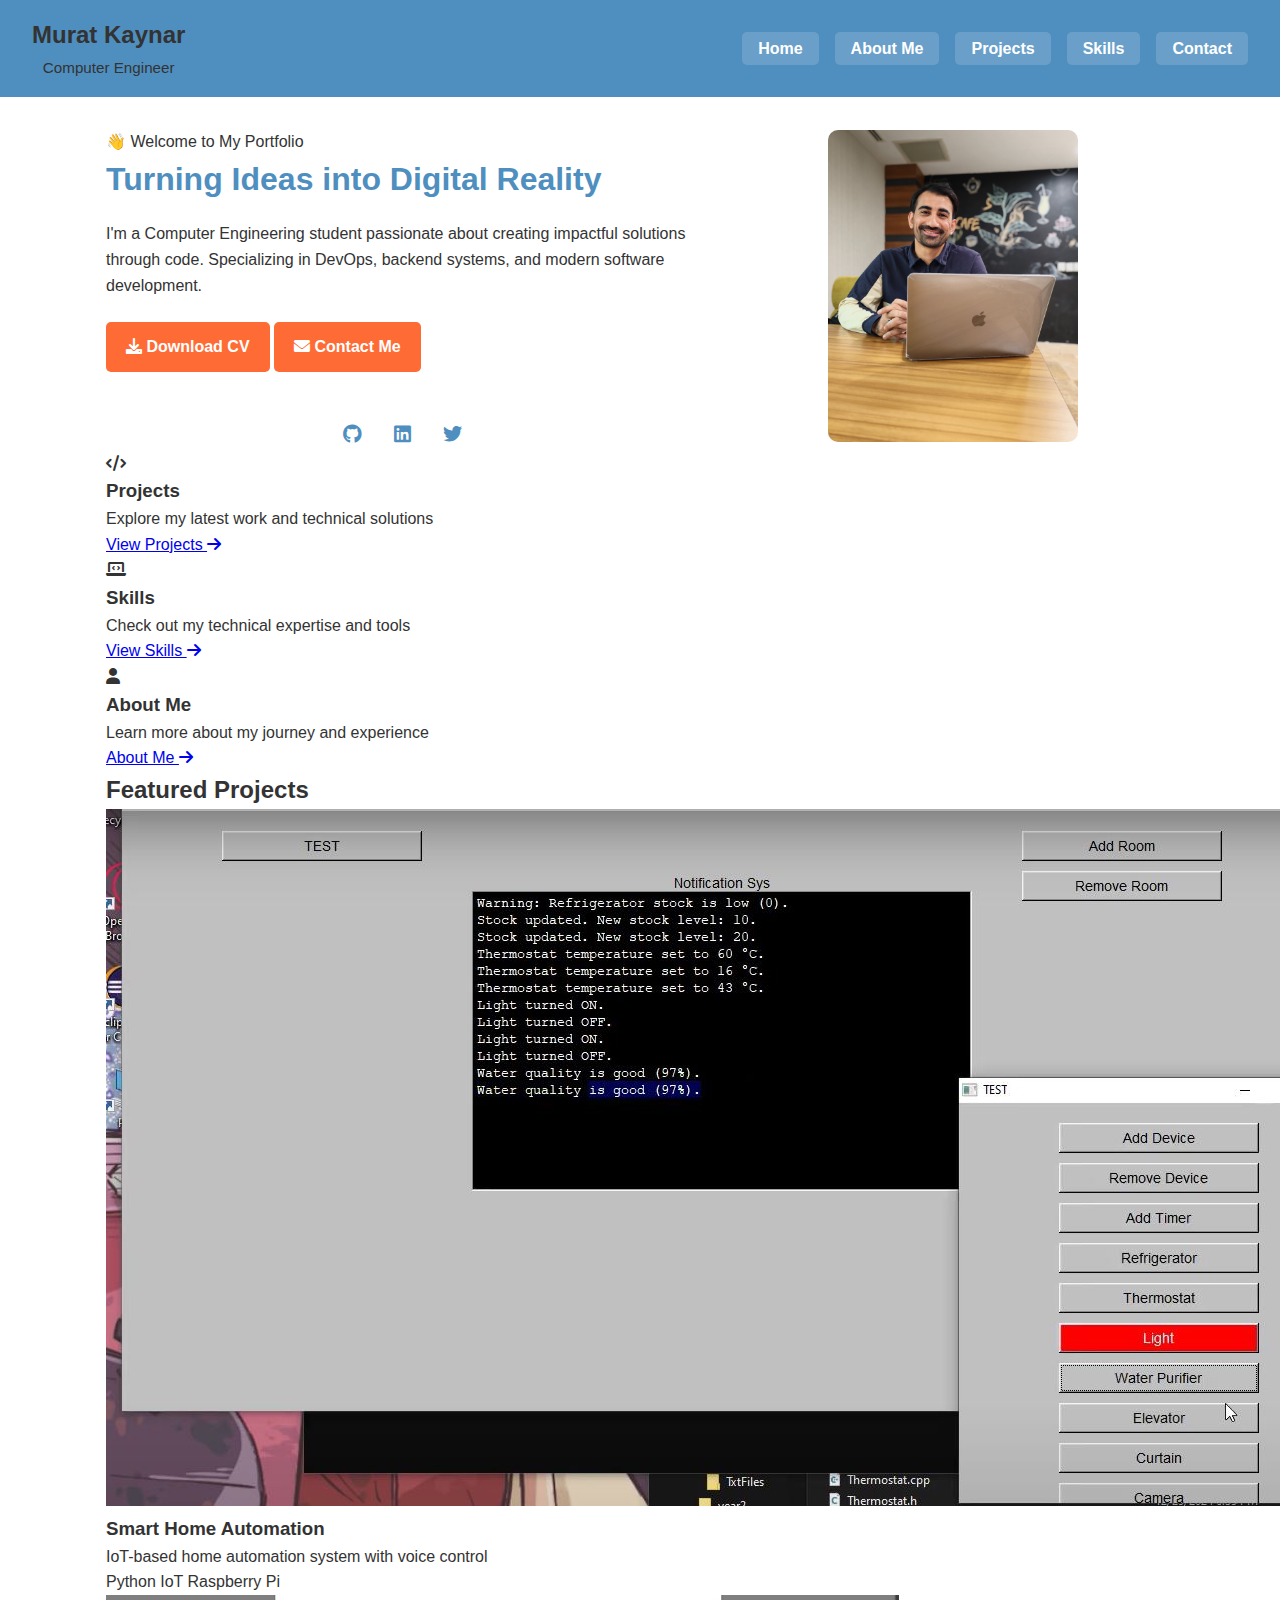
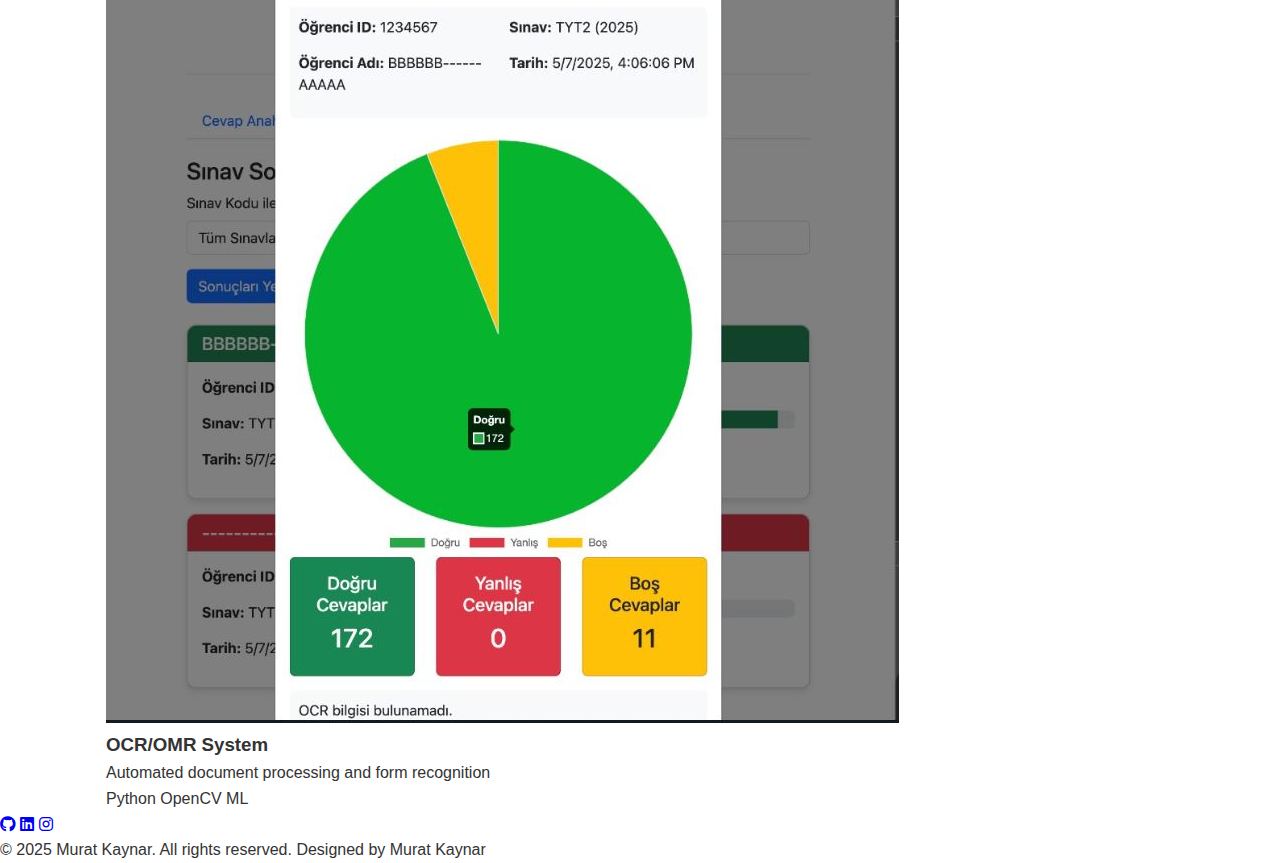
<file: index.html>
<!DOCTYPE html>
<html lang="en">
<head>
  <meta charset="UTF-8" />
  <meta name="viewport" content="width=device-width, initial-scale=1.0"/>
  <title>Murat | Portfolio</title>
  <link rel="stylesheet" href="style.css" />
  <link rel="stylesheet" href="https://cdnjs.cloudflare.com/ajax/libs/font-awesome/6.0.0/css/all.min.css">
</head>
<body class="dark-theme">
  <header>
    <nav class="nav-highlight">
      <div style="display: flex; flex-direction: column; align-items: center; text-align: center;">
        <h1 style="color: var(--text-primary); margin-bottom: 0;">Murat Kaynar</h1>
        <p class="subtitle" style="color: var(--text-secondary); font-size: 0.95rem; margin-top: 2px;">Computer Engineer</p>
      </div>
      <div class="hamburger" id="hamburger-menu">
        <span></span>
        <span></span>
        <span></span>
      </div>
      <ul id="nav-list">
        <li><a href="index.html">Home</a></li>
        <li><a href="about.html">About Me</a></li>
        <li><a href="projects.html">Projects</a></li>
        <li><a href="skills.html">Skills</a></li>
        <li><a href="contact.html">Contact</a></li>
      </ul>
    </nav>
  </header>

  <main class="container">
    <section class="hero">
      <div class="hero-text">
        <div class="hero-badge">👋 Welcome to My Portfolio</div>
        <h2>Turning Ideas into <span class="highlight">Digital Reality</span></h2>
        <p class="hero-description">
          I'm a Computer Engineering student passionate about creating impactful solutions through code.
          Specializing in DevOps, backend systems, and modern software development.
        </p>
        <div class="hero-cta">
          <a href="assets/MuratKaynar-CV-V1.pdf" download class="btn primary">
            <i class="fas fa-download"></i> Download CV
          </a>
          <a href="contact.html" class="btn secondary">
            <i class="fas fa-envelope"></i> Contact Me
          </a>
        </div>
        <div class="social-links">
          <a href="https://github.com/yourusername" target="_blank" class="social-link">
            <i class="fab fa-github"></i>
          </a>
          <a href="https://linkedin.com/in/yourusername" target="_blank" class="social-link">
            <i class="fab fa-linkedin"></i>
          </a>
          <a href="https://twitter.com/yourusername" target="_blank" class="social-link">
            <i class="fab fa-twitter"></i>
          </a>
        </div>
      </div>
      <div class="hero-image">
        <div class="image-container">
          <img src="images/your-photo.jpg" alt="Murat's Photo">
          <div class="image-decoration"></div>
        </div>
      </div>
    </section>

    <section class="quick-links">
      <div class="quick-link-card">
        <div class="card-icon">
          <i class="fas fa-code"></i>
        </div>
        <h3>Projects</h3>
        <p>Explore my latest work and technical solutions</p>
        <a href="projects.html" class="card-link">View Projects <i class="fas fa-arrow-right"></i></a>
      </div>

      <div class="quick-link-card">
        <div class="card-icon">
          <i class="fas fa-laptop-code"></i>
        </div>
        <h3>Skills</h3>
        <p>Check out my technical expertise and tools</p>
        <a href="skills.html" class="card-link">View Skills <i class="fas fa-arrow-right"></i></a>
      </div>

      <div class="quick-link-card">
        <div class="card-icon">
          <i class="fas fa-user"></i>
        </div>
        <h3>About Me</h3>
        <p>Learn more about my journey and experience</p>
        <a href="about.html" class="card-link">About Me <i class="fas fa-arrow-right"></i></a>
      </div>
    </section>

    <section class="featured-projects">
      <h2>Featured Projects</h2>
      <div class="featured-grid">
        <div class="featured-card">
          <div class="featured-image">
            <img src="images/s4.JPG" alt="Project 1">
          </div>
          <div class="featured-content">
            <h3>Smart Home Automation</h3>
            <p>IoT-based home automation system with voice control</p>
            <div class="tech-tags">
              <span>Python</span>
              <span>IoT</span>
              <span>Raspberry Pi</span>
            </div>
          </div>
        </div>

        <div class="featured-card">
          <div class="featured-image">
            <img src="images/omr-ocr.JPG" alt="Project 2">
          </div>
          <div class="featured-content">
            <h3>OCR/OMR System</h3>
            <p>Automated document processing and form recognition</p>
            <div class="tech-tags">
              <span>Python</span>
              <span>OpenCV</span>
              <span>ML</span>
            </div>
          </div>
        </div>
      </div>
    </section>
  </main>
  <footer class="site-footer">
    <div class="footer-content">
      <div class="footer-social">
        <a href="https://github.com/Cezeri73" target="_blank" aria-label="GitHub"><i class="fab fa-github"></i></a>
        <a href="https://www.linkedin.com/in/murat-kaynar-589b1422b/" target="_blank" aria-label="LinkedIn"><i class="fab fa-linkedin"></i></a>
        <a href="https://www.instagram.com/elcezeri/" target="_blank" aria-label="Instagram"><i class="fab fa-instagram"></i></a>
      </div>
      <div class="footer-text">
        <span>&copy; 2025 Murat Kaynar. All rights reserved.</span>
        <span class="footer-designer">Designed by Murat Kaynar</span>
      </div>
    </div>
  </footer>
  <script>
    // Hamburger menu toggle
    const hamburger = document.getElementById('hamburger-menu');
    const navList = document.getElementById('nav-list');
    hamburger.addEventListener('click', () => {
      navList.classList.toggle('open');
    });
  </script>
</body>
</html>
</file>
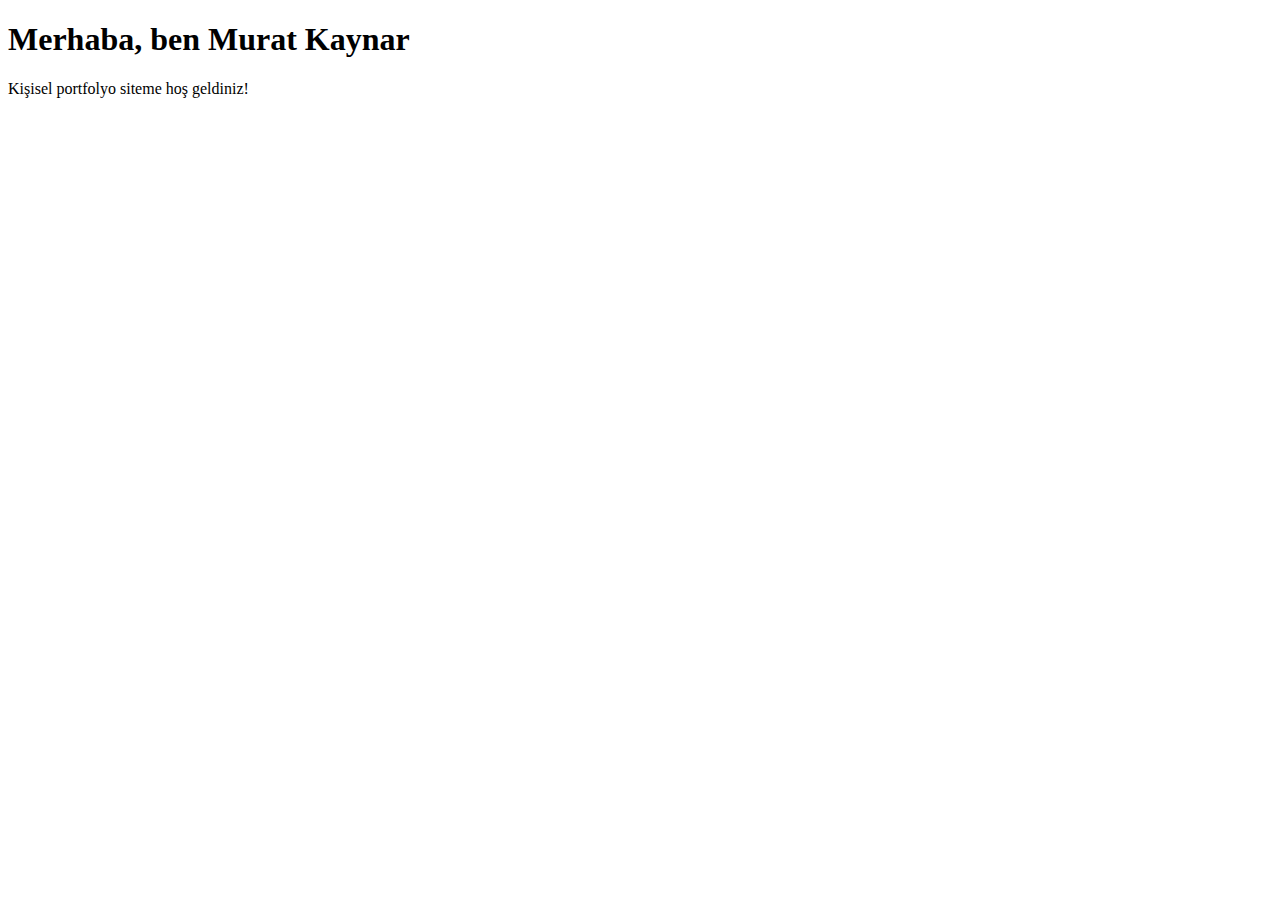
<file: murat-e-portfolio/index.html>
<!DOCTYPE html>
<html lang="en">
<head>
  <meta charset="UTF-8">
  <title>Murat Kaynar</title>
</head>
<body>
  <h1>Merhaba, ben Murat Kaynar</h1>
  <p>Kişisel portfolyo siteme hoş geldiniz!</p>
</body>
</html>
</file>
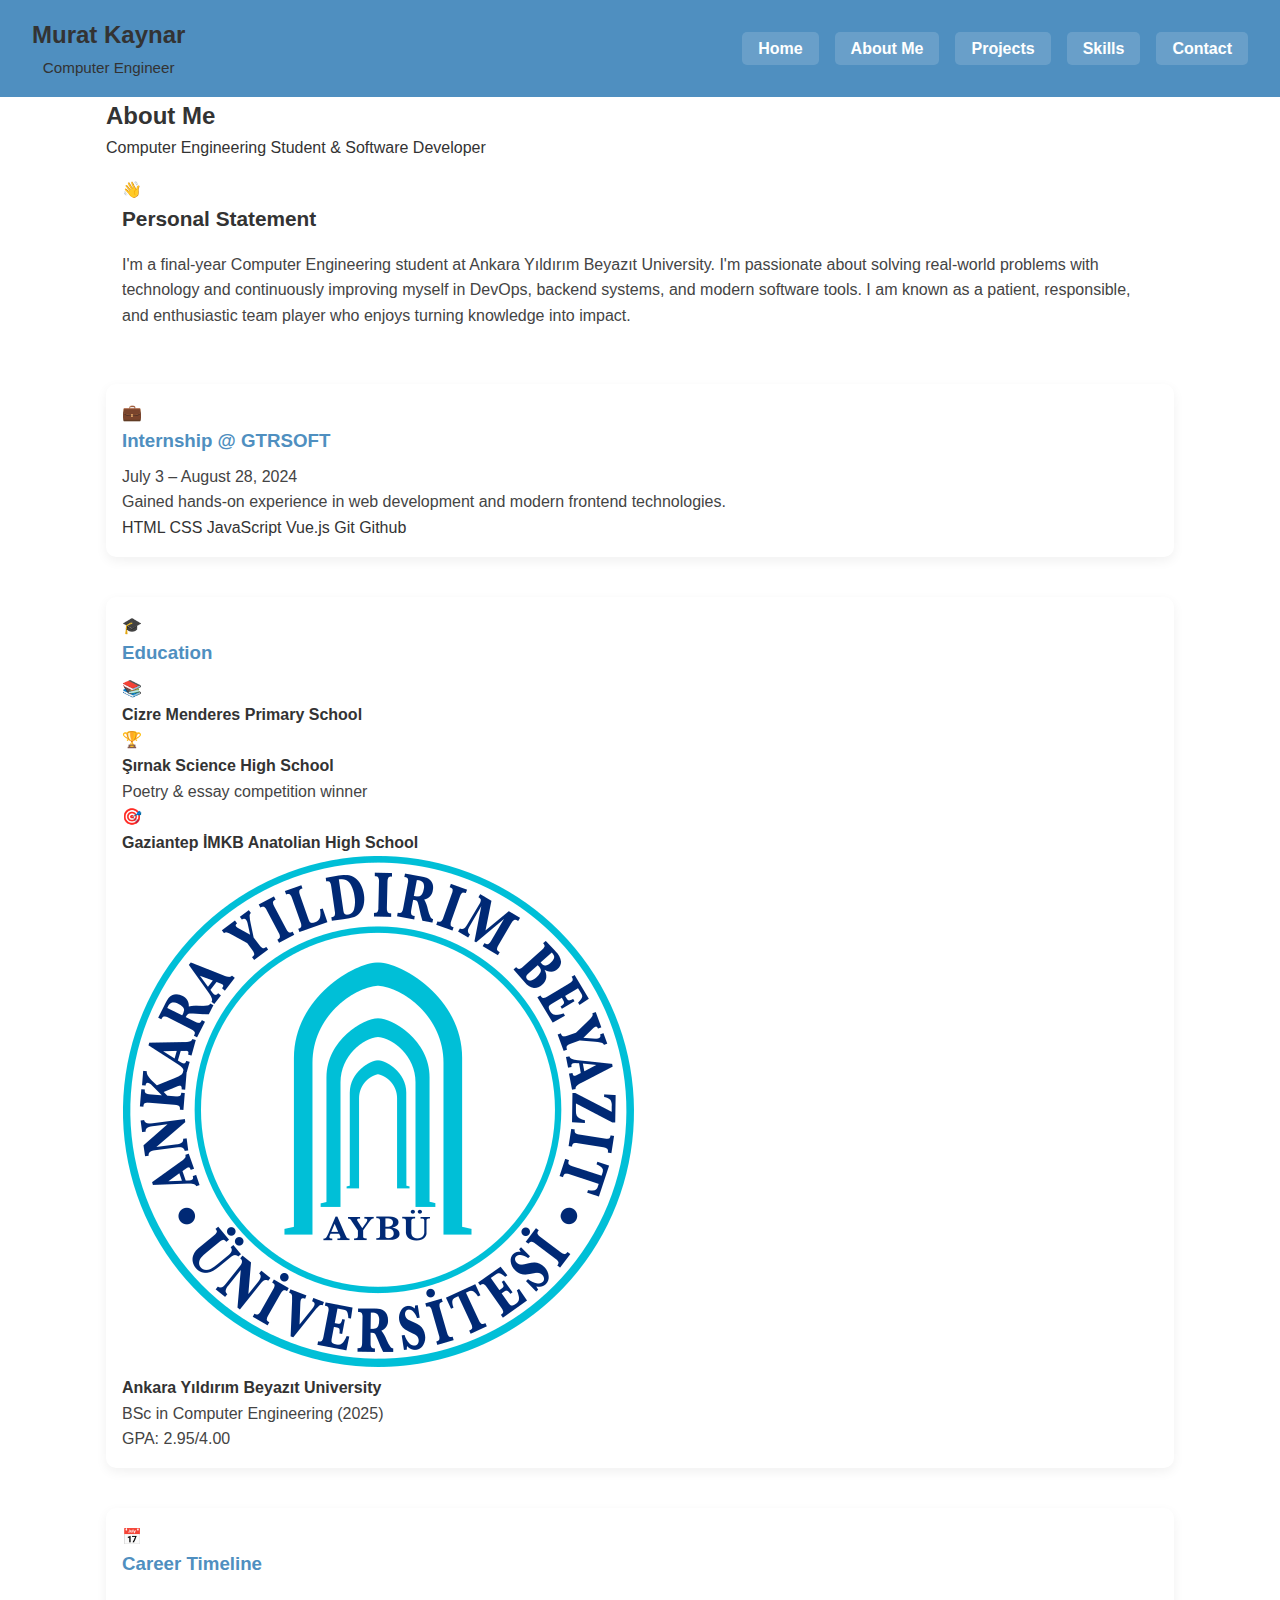
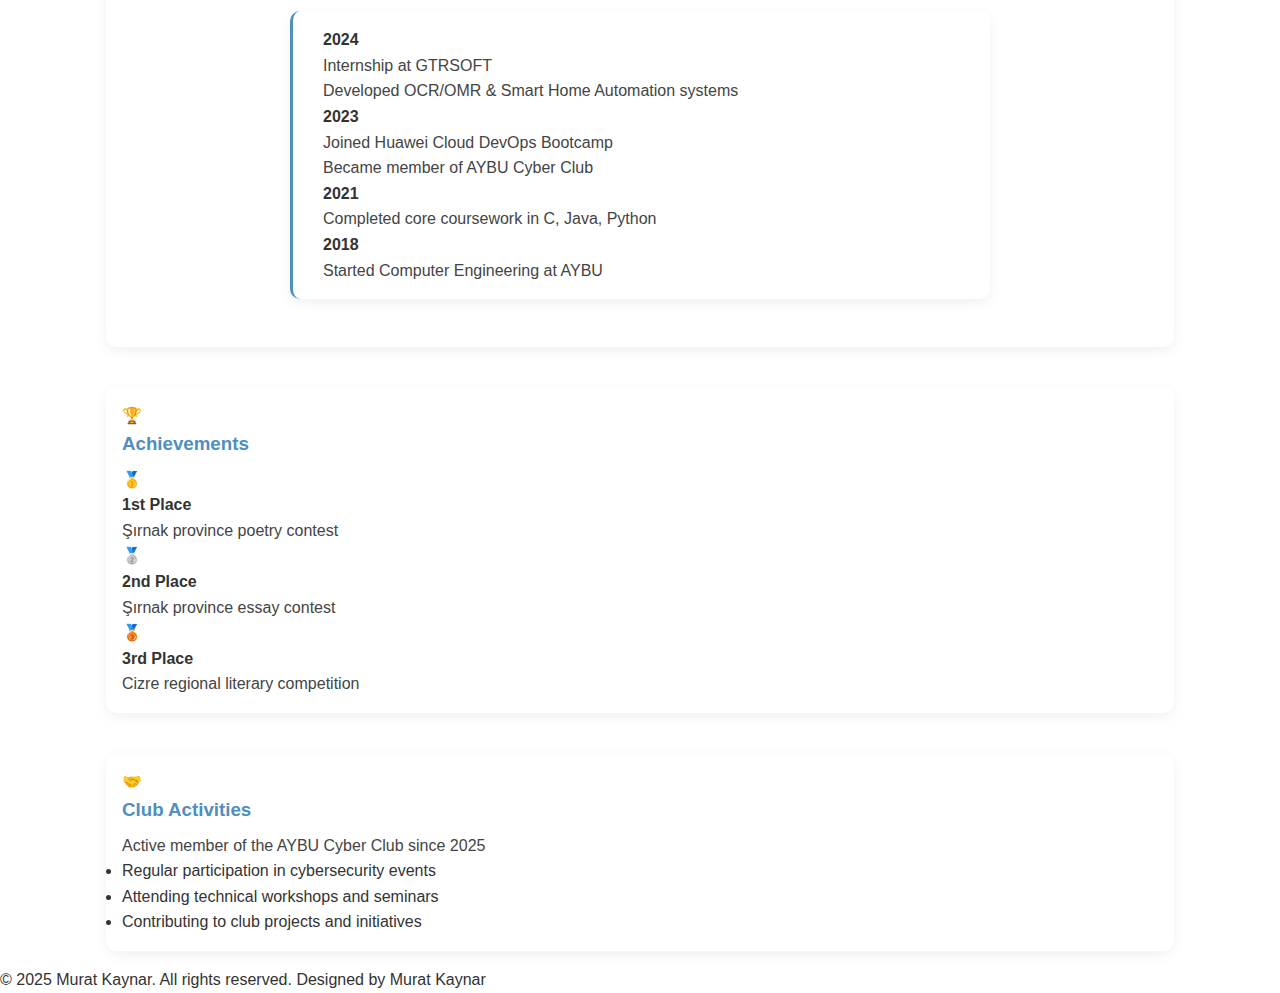
<file: about.html>
<!DOCTYPE html>
<html lang="en">
<head>
  <!-- Google tag (gtag.js) -->
<script async src="https://www.googletagmanager.com/gtag/js?id=G-5WPE4N7DVJ"></script>
<script>
  window.dataLayer = window.dataLayer || [];
  function gtag(){dataLayer.push(arguments);}
  gtag('js', new Date());

  gtag('config', 'G-5WPE4N7DVJ');
</script>
  <link rel="icon" type="image/svg+xml" href="https://upload.wikimedia.org/wikipedia/commons/1/10/Ankara_Y%C4%B1ld%C4%B1r%C4%B1m_Beyaz%C4%B1t_University_logo.svg">
  <meta charset="UTF-8" />
  <meta name="viewport" content="width=device-width, initial-scale=1.0"/>
  <meta name="description" content="Learn more about Murat Kaynar - Computer Engineering student at Ankara Yıldırım Beyazıt University, specializing in DevOps and software development." />
  <meta name="keywords" content="Murat Kaynar, About, Computer Engineering, AYBU, Education, Experience, Skills" />
  <meta name="author" content="Murat Kaynar" />
  <meta name="robots" content="index, follow" />
  
  <!-- Open Graph / Facebook -->
  <meta property="og:type" content="website" />
  <meta property="og:url" content="https://cezeri73.github.io/murat.github.io/about.html" />
  <meta property="og:title" content="About Murat Kaynar | Computer Engineer" />
  <meta property="og:description" content="Computer Engineering student at AYBU, passionate about DevOps and software development." />
  <meta property="og:image" content="https://cezeri73.github.io/murat.github.io/images/your-photo.jpg" />

  <!-- Twitter -->
  <meta property="twitter:card" content="summary_large_image" />
  <meta property="twitter:url" content="https://cezeri73.github.io/murat.github.io/about.html" />
  <meta property="twitter:title" content="About Murat Kaynar | Computer Engineer" />
  <meta property="twitter:description" content="Computer Engineering student at AYBU, passionate about DevOps and software development." />
  <meta property="twitter:image" content="https://cezeri73.github.io/murat.github.io/images/your-photo.jpg" />

  <title>About Murat Kaynar | Computer Engineer & Software Developer</title>
  <link rel="canonical" href="https://cezeri73.github.io/murat.github.io/about.html" />
  <link rel="stylesheet" href="style.css" />
</head>
<body>
  <header>
    <nav>
      <div style="display: flex; flex-direction: column; align-items: center; text-align: center;">
        <h1 style="color: var(--text-primary); margin-bottom: 0;">Murat Kaynar</h1>
        <p class="subtitle" style="color: var(--text-secondary); font-size: 0.95rem; margin-top: 2px;">Computer Engineer</p>
      </div>
      <div class="hamburger" id="hamburger-menu">
        <span></span>
        <span></span>
        <span></span>
      </div>
      <ul id="nav-list">
        <li><a href="index.html">Home</a></li>
        <li><a href="about.html">About Me</a></li>
        <li><a href="projects.html">Projects</a></li>
        <li><a href="skills.html">Skills</a></li>
        <li><a href="contact.html">Contact</a></li>
      </ul>
    </nav>
  </header>

  <main class="container">
    <div class="about-header">
      <h2>About Me</h2>
      <p class="subtitle">Computer Engineering Student & Software Developer</p>
    </div>

    <div class="about-grid">
      <div class="about-card main-card" style="background: linear-gradient(135deg, var(--bg-card) 80%, var(--accent) 100%); color: var(--text-primary); box-shadow: var(--shadow-lg);">
        <div class="card-icon">👋</div>
        <h3 style="color: var(--primary); font-size: 1.3rem; font-weight: 600; margin-bottom: 1rem;">Personal Statement</h3>
        <p>
          I'm a final-year Computer Engineering student at Ankara Yıldırım Beyazıt University.
          I'm passionate about solving real-world problems with technology and continuously improving myself in DevOps, backend systems, and modern software tools.
          I am known as a patient, responsible, and enthusiastic team player who enjoys turning knowledge into impact.
        </p>
      </div>

      <div class="about-card experience-card">
        <div class="card-icon">💼</div>
        <h3>Internship @ GTRSOFT</h3>
        <p class="date">July 3 – August 28, 2024</p>
        <p>Gained hands-on experience in web development and modern frontend technologies.</p>
        <div class="tech-stack">
          <span>HTML</span>
          <span>CSS</span>
          <span>JavaScript</span>
          <span>Vue.js</span>
          <span>Git</span>
          <span>Github</span>
        </div>
      </div>

      <div class="about-card education-card">
        <div class="card-icon">🎓</div>
        <h3>Education</h3>
        <div class="education-timeline">
          <div class="education-item">
            <div class="education-icon">📚</div>
            <div class="education-content">
              <h4>Cizre Menderes Primary School</h4>
            </div>
          </div>
          <div class="education-item">
            <div class="education-icon">🏆</div>
            <div class="education-content">
              <h4>Şırnak Science High School</h4>
              <p>Poetry & essay competition winner</p>
            </div>
          </div>
          <div class="education-item">
            <div class="education-icon">🎯</div>
            <div class="education-content">
              <h4>Gaziantep İMKB Anatolian High School</h4>
            </div>
          </div>
          <div class="education-item current">
            <div class="education-icon">
              <img src="images/aybu-logo.png" alt="AYBU Logo">
            </div>
            <div class="education-content">
              <h4>Ankara Yıldırım Beyazıt University</h4>
              <p>BSc in Computer Engineering (2025)</p>
              <p class="gpa">GPA: 2.95/4.00</p>
            </div>
          </div>
        </div>
      </div>

      <div class="about-card timeline-card">
        <div class="card-icon">📅</div>
        <h3>Career Timeline</h3>
        <div class="timeline">
          <div class="timeline-item">
            <div class="timeline-dot"></div>
            <div class="timeline-content">
              <h4>2024</h4>
              <p>Internship at GTRSOFT</p>
              <p>Developed OCR/OMR & Smart Home Automation systems</p>
            </div>
          </div>
          <div class="timeline-item">
            <div class="timeline-dot"></div>
            <div class="timeline-content">
              <h4>2023</h4>
              <p>Joined Huawei Cloud DevOps Bootcamp</p>
              <p>Became member of AYBU Cyber Club</p>
            </div>
          </div>
          <div class="timeline-item">
            <div class="timeline-dot"></div>
            <div class="timeline-content">
              <h4>2021</h4>
              <p>Completed core coursework in C, Java, Python</p>
            </div>
          </div>
          <div class="timeline-item">
            <div class="timeline-dot"></div>
            <div class="timeline-content">
              <h4>2018</h4>
              <p>Started Computer Engineering at AYBU</p>
            </div>
          </div>
        </div>
      </div>

      <div class="about-card achievements-card">
        <div class="card-icon">🏆</div>
        <h3>Achievements</h3>
        <div class="achievements-grid">
          <div class="achievement-item">
            <div class="achievement-icon">🥇</div>
            <div class="achievement-content">
              <h4>1st Place</h4>
              <p>Şırnak province poetry contest</p>
            </div>
          </div>
          <div class="achievement-item">
            <div class="achievement-icon">🥈</div>
            <div class="achievement-content">
              <h4>2nd Place</h4>
              <p>Şırnak province essay contest</p>
            </div>
          </div>
          <div class="achievement-item">
            <div class="achievement-icon">🥉</div>
            <div class="achievement-content">
              <h4>3rd Place</h4>
              <p>Cizre regional literary competition</p>
            </div>
          </div>
        </div>
      </div>

      <div class="about-card clubs-card">
        <div class="card-icon">🤝</div>
        <h3>Club Activities</h3>
        <div class="club-content">
          <p>Active member of the AYBU Cyber Club since 2025</p>
          <ul>
            <li>Regular participation in cybersecurity events</li>
            <li>Attending technical workshops and seminars</li>
            <li>Contributing to club projects and initiatives</li>
          </ul>
        </div>
      </div>
    </div>
  </main>
  <footer class="site-footer">
    <div class="footer-content">
      <div class="footer-social">
        <a href="https://github.com/Cezeri73" target="_blank" aria-label="GitHub"><i class="fab fa-github"></i></a>
        <a href="https://www.linkedin.com/in/murat-kaynar-589b1422b/" target="_blank" aria-label="LinkedIn"><i class="fab fa-linkedin"></i></a>
        <a href="https://www.instagram.com/elcezeri/" target="_blank" aria-label="Instagram"><i class="fab fa-instagram"></i></a>
      </div>
      <div class="footer-text">
        <span>&copy; 2025 Murat Kaynar. All rights reserved.</span>
        <span class="footer-designer">Designed by Murat Kaynar</span>
      </div>
    </div>
  </footer>
  <script>
    // Hamburger menu toggle
    const hamburger = document.getElementById('hamburger-menu');
    const navList = document.getElementById('nav-list');
    hamburger.addEventListener('click', () => {
      navList.classList.toggle('open');
    });
  </script>
</body>
</html>
</file>
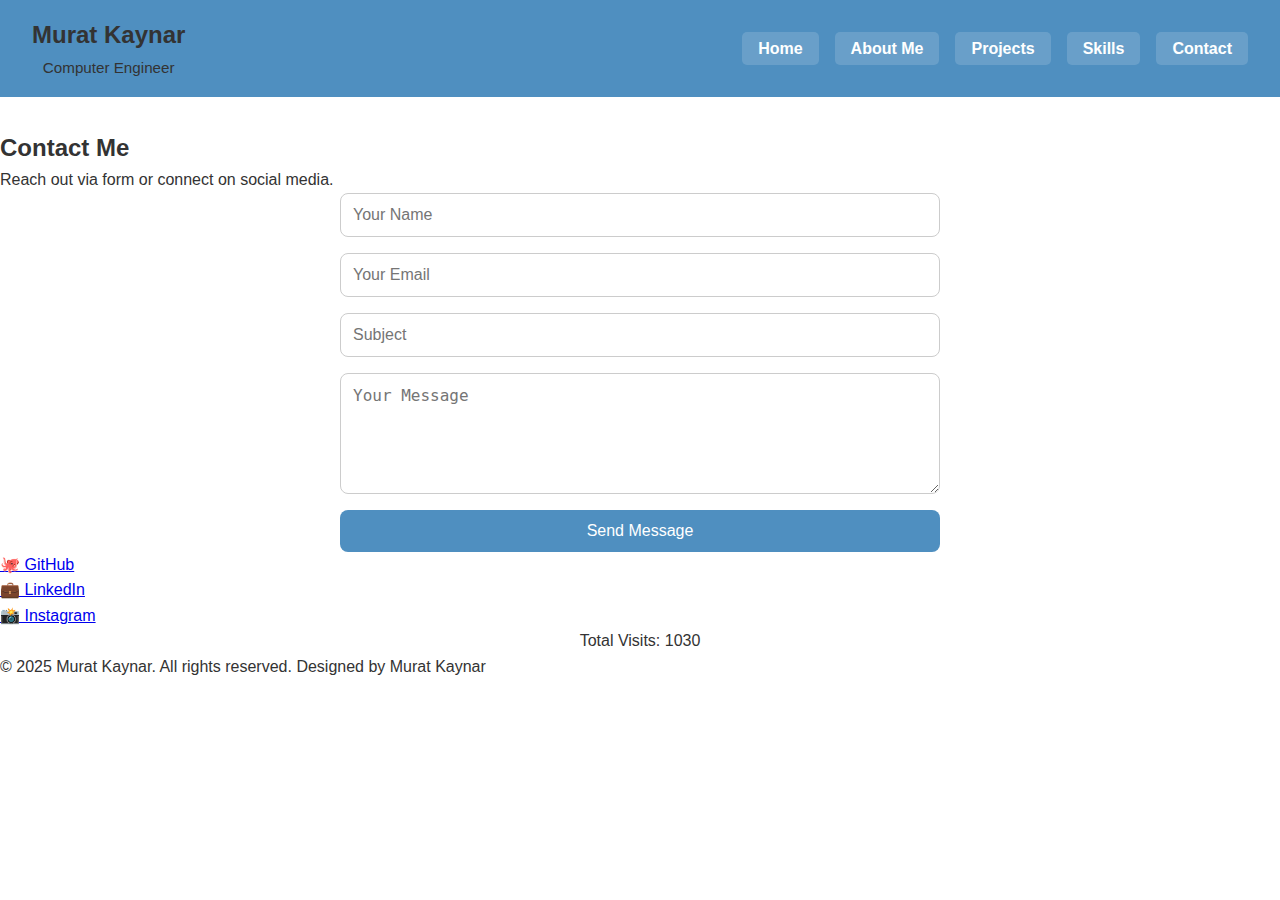
<file: contact.html>
<!DOCTYPE html>
<html lang="en">
<head>
  <!-- Google tag (gtag.js) -->
  <script async src="https://www.googletagmanager.com/gtag/js?id=G-5WPE4N7DVJ"></script>
  <script>
    window.dataLayer = window.dataLayer || [];
    function gtag(){dataLayer.push(arguments);}
    gtag('js', new Date());

    gtag('config', 'G-5WPE4N7DVJ');
  </script>
  <meta charset="UTF-8" />
  <meta name="viewport" content="width=device-width, initial-scale=1.0"/>
  <meta name="description" content="Get in touch with Murat Kaynar - Computer Engineer and Software Developer. Contact form and professional social media links available." />
  <meta name="keywords" content="Murat Kaynar, Contact, Computer Engineer, Software Developer, Professional Contact" />
  <meta name="author" content="Murat Kaynar" />
  <meta name="robots" content="index, follow" />
  
  <!-- Open Graph / Facebook -->
  <meta property="og:type" content="website" />
  <meta property="og:url" content="https://cezeri73.github.io/murat.github.io/contact.html" />
  <meta property="og:title" content="Contact Murat Kaynar | Computer Engineer" />
  <meta property="og:description" content="Get in touch with Murat Kaynar - Computer Engineer and Software Developer." />
  <meta property="og:image" content="https://cezeri73.github.io/murat.github.io/images/your-photo.jpg" />

  <!-- Twitter -->
  <meta property="twitter:card" content="summary_large_image" />
  <meta property="twitter:url" content="https://cezeri73.github.io/murat.github.io/contact.html" />
  <meta property="twitter:title" content="Contact Murat Kaynar | Computer Engineer" />
  <meta property="twitter:description" content="Get in touch with Murat Kaynar - Computer Engineer and Software Developer." />
  <meta property="twitter:image" content="https://cezeri73.github.io/murat.github.io/images/your-photo.jpg" />

  <title>Contact Murat Kaynar | Computer Engineer & Software Developer</title>
  <link rel="canonical" href="https://cezeri73.github.io/murat.github.io/contact.html" />
  <link rel="stylesheet" href="style.css" />
</head>
<body>
  <header>
    <nav>
      <div style="display: flex; flex-direction: column; align-items: center; text-align: center;">
        <h1 style="color: var(--text-primary); margin-bottom: 0;">Murat Kaynar</h1>
        <p class="subtitle" style="color: var(--text-secondary); font-size: 0.95rem; margin-top: 2px;">Computer Engineer</p>
      </div>
      <div class="hamburger" id="hamburger-menu">
        <span></span>
        <span></span>
        <span></span>
      </div>
      <ul id="nav-list">
        <li><a href="index.html">Home</a></li>
        <li><a href="about.html">About Me</a></li>
        <li><a href="projects.html">Projects</a></li>
        <li><a href="skills.html">Skills</a></li>
        <li><a href="contact.html">Contact</a></li>
      </ul>
    </nav>
  </header>
  <section class="contact-section">
    <h2>Contact Me</h2>
    <p>Reach out via form or connect on social media.</p>
    <form action="https://formspree.io/f/xldbegzn" method="POST">
      <input type="text" name="name" placeholder="Your Name" required>
      <input type="email" name="email" placeholder="Your Email" required>
      <input type="text" name="subject" placeholder="Subject" required>
      <textarea name="message" rows="5" placeholder="Your Message" required></textarea>
      <button type="submit">Send Message</button>
    </form>
    <ul>
      <li><a href="https://github.com/Cezeri73" target="_blank">🐙 GitHub</a></li>
      <li><a href="https://www.linkedin.com/in/murat-kaynar-589b1422b/" target="_blank">💼 LinkedIn</a></li>
      <li><a href="https://www.instagram.com/elcezeri/" target="_blank">📸 Instagram</a></li>
    </ul>
    <p style="text-align: center;">Total Visits: <span id="visit-counter">loading...</span></p>
  </section>
  <footer class="site-footer">
    <div class="footer-content">
      <div class="footer-social">
        <a href="https://github.com/Cezeri73" target="_blank" aria-label="GitHub"><i class="fab fa-github"></i></a>
        <a href="https://www.linkedin.com/in/murat-kaynar-589b1422b/" target="_blank" aria-label="LinkedIn"><i class="fab fa-linkedin"></i></a>
        <a href="https://www.instagram.com/elcezeri/" target="_blank" aria-label="Instagram"><i class="fab fa-instagram"></i></a>
      </div>
      <div class="footer-text">
        <span>&copy; 2025 Murat Kaynar. All rights reserved.</span>
        <span class="footer-designer">Designed by Murat Kaynar</span>
      </div>
    </div>
  </footer>
  <script>
    document.addEventListener("DOMContentLoaded", () => {
      const visitElement = document.getElementById("visit-counter");
      visitElement.innerText = Math.floor(Math.random() * 1000 + 100);
    });

    // Hamburger menu toggle
    const hamburger = document.getElementById('hamburger-menu');
    const navList = document.getElementById('nav-list');
    hamburger.addEventListener('click', () => {
      navList.classList.toggle('open');
    });
  </script>
</body>
</html>
</file>
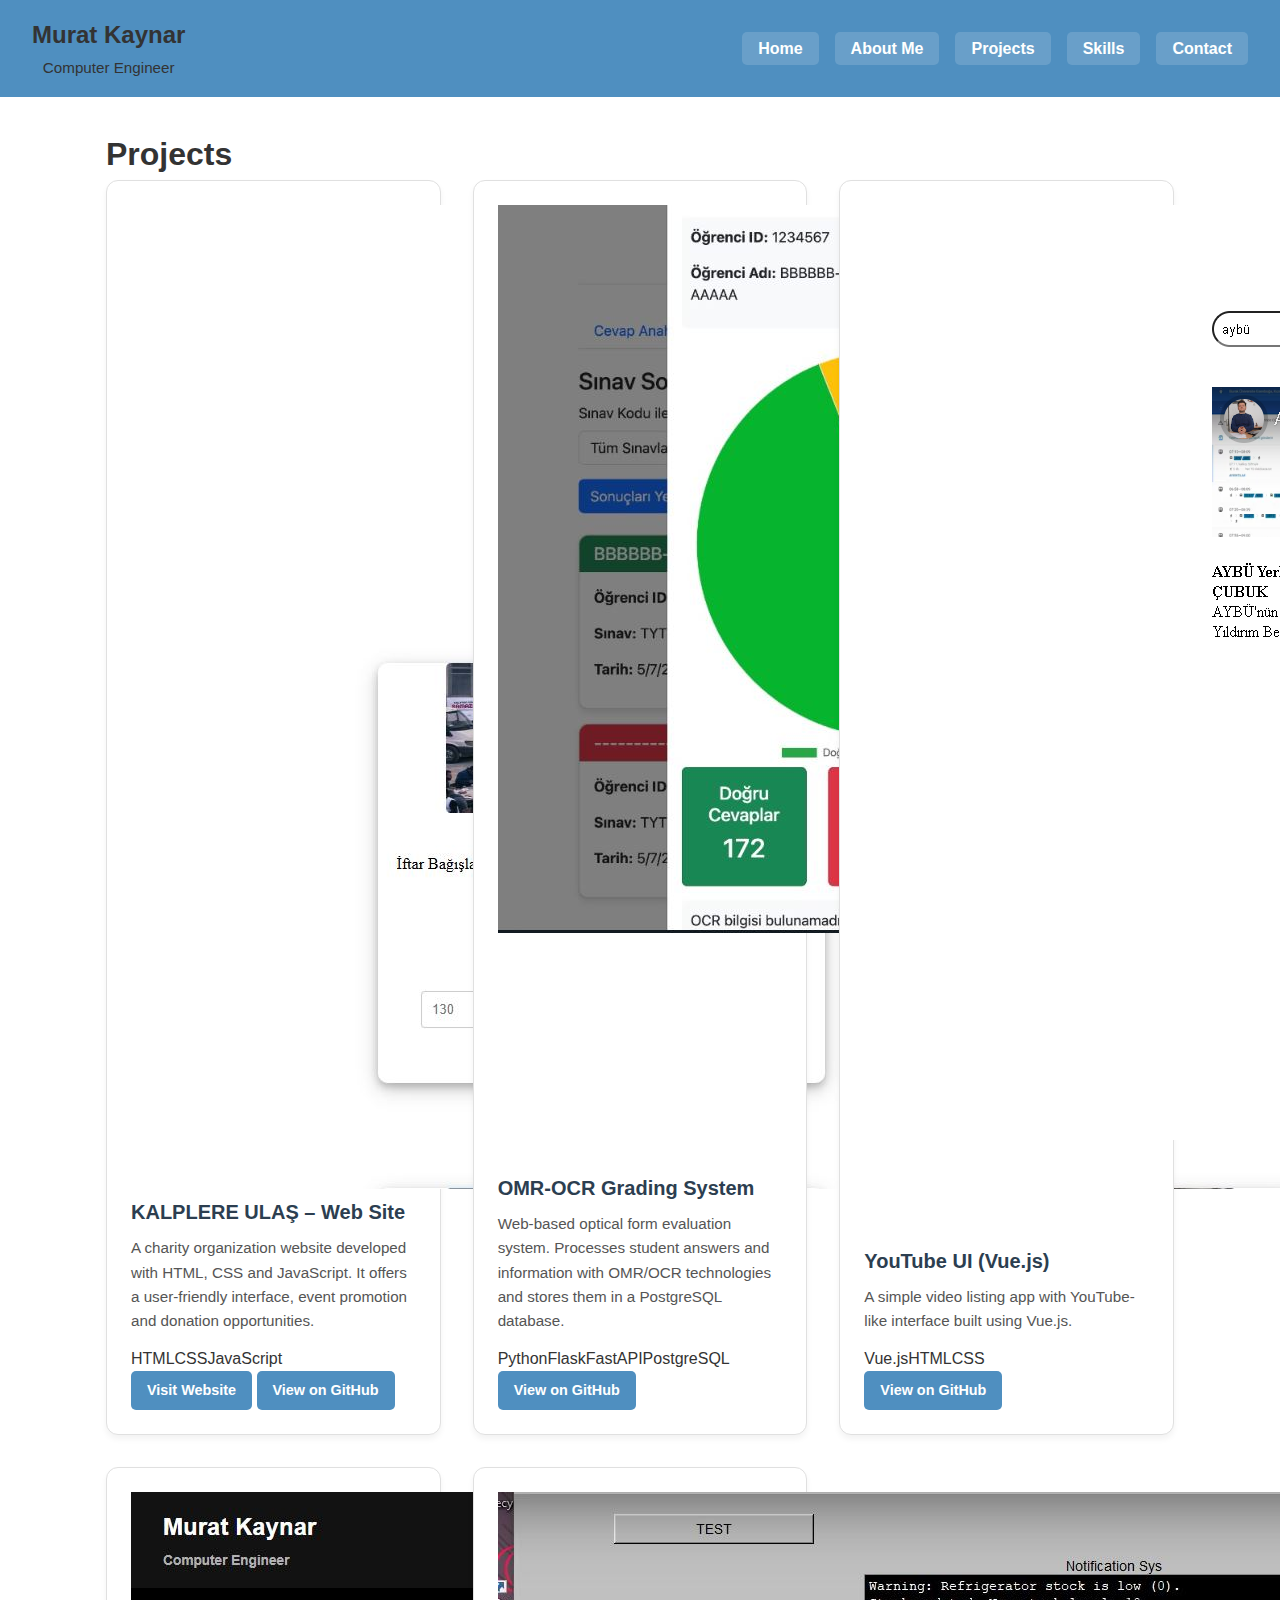
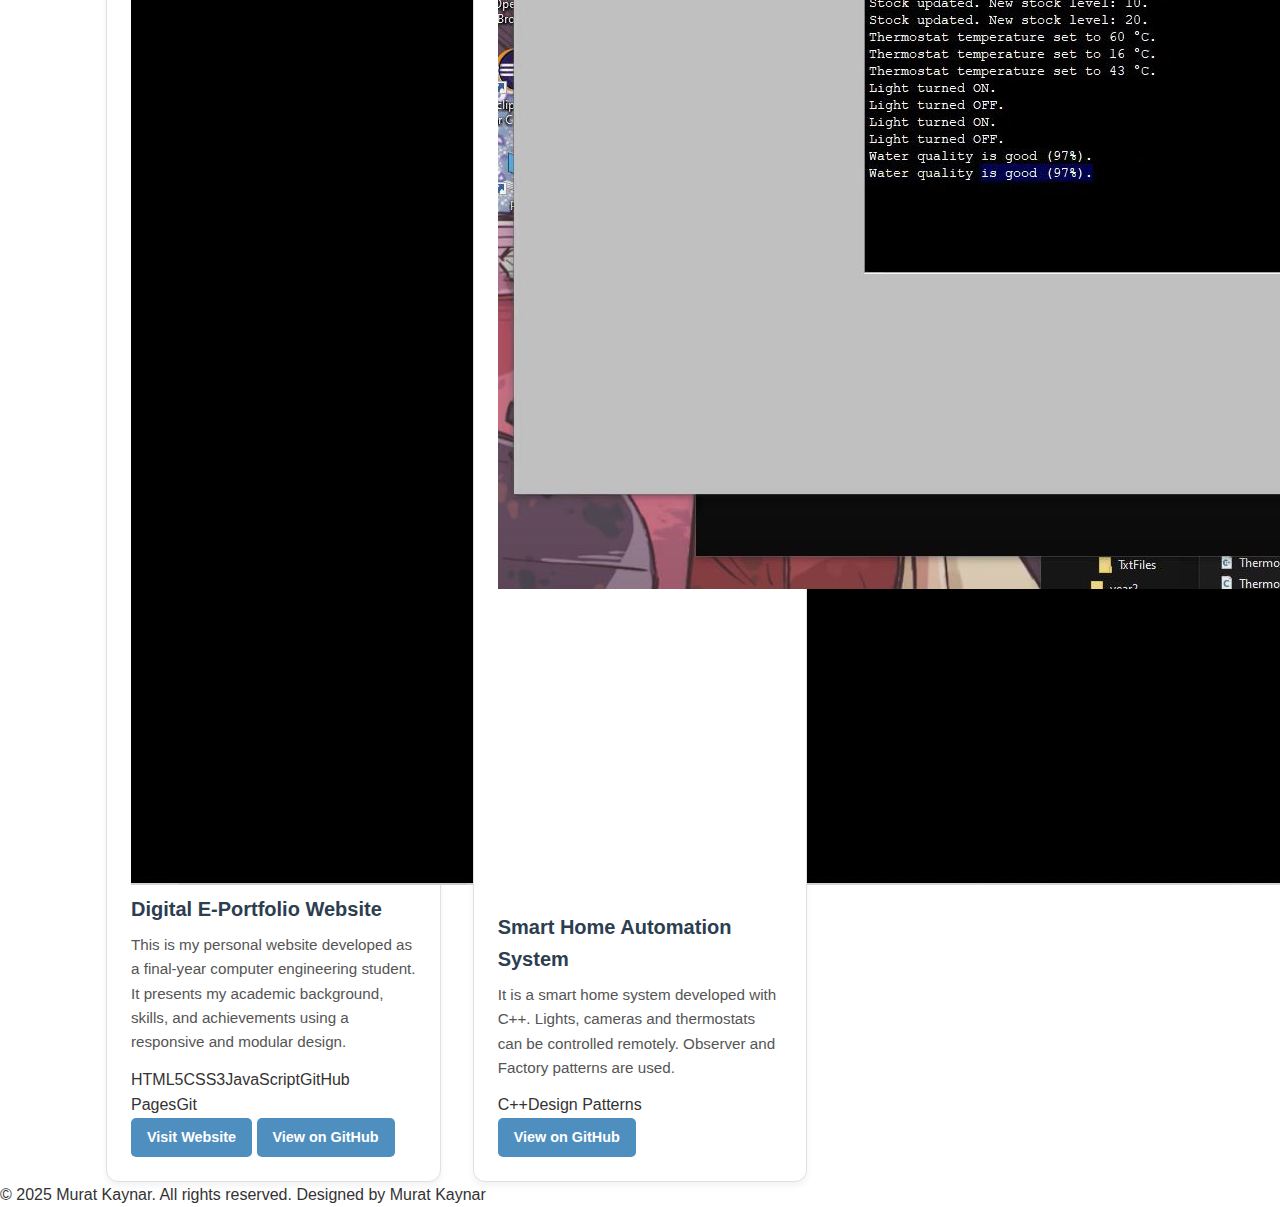
<file: projects.html>
<!DOCTYPE html>
<html lang="en">
<head>
  <!-- Google tag (gtag.js) -->
  <script async src="https://www.googletagmanager.com/gtag/js?id=G-5WPE4N7DVJ"></script>
  <script>
    window.dataLayer = window.dataLayer || [];
    function gtag(){dataLayer.push(arguments);}
    gtag('js', new Date());

    gtag('config', 'G-5WPE4N7DVJ');
    
  </script>
  <meta charset="UTF-8">
  <meta name="viewport" content="width=device-width, initial-scale=1.0">
  <meta name="description" content="Explore Murat Kaynar's portfolio of software development projects including web applications, automation systems, and more." />
  <meta name="keywords" content="Murat Kaynar, Projects, Portfolio, Software Development, Web Applications, Automation Systems" />
  <meta name="author" content="Murat Kaynar" />
  <meta name="robots" content="index, follow" />
  
  <!-- Open Graph / Facebook -->
  <meta property="og:type" content="website" />
  <meta property="og:url" content="https://cezeri73.github.io/murat.github.io/projects.html" />
  <meta property="og:title" content="Projects | Murat Kaynar's Portfolio" />
  <meta property="og:description" content="Explore software development projects including web applications and automation systems." />
  <meta property="og:image" content="https://cezeri73.github.io/murat.github.io/images/your-photo.jpg" />

  <!-- Twitter -->
  <meta property="twitter:card" content="summary_large_image" />
  <meta property="twitter:url" content="https://cezeri73.github.io/murat.github.io/projects.html" />
  <meta property="twitter:title" content="Projects | Murat Kaynar's Portfolio" />
  <meta property="twitter:description" content="Explore software development projects including web applications and automation systems." />
  <meta property="twitter:image" content="https://cezeri73.github.io/murat.github.io/images/your-photo.jpg" />

  <title>Projects | Murat Kaynar's Portfolio</title>
  <link rel="canonical" href="https://cezeri73.github.io/murat.github.io/projects.html" />
  <link rel="stylesheet" href="style.css">
</head>
<body class="dark-theme">
  <header>
    <nav class="nav-highlight">
      <div style="display: flex; flex-direction: column; align-items: center; text-align: center;">
        <h1 style="color: var(--text-primary); margin-bottom: 0;">Murat Kaynar</h1>
        <p class="subtitle" style="color: var(--text-secondary); font-size: 0.95rem; margin-top: 2px;">Computer Engineer</p>
      </div>
      <div class="hamburger" id="hamburger-menu">
        <span></span>
        <span></span>
        <span></span>
      </div>
      <ul id="nav-list">
        <li><a href="index.html">Home</a></li>
        <li><a href="about.html">About Me</a></li>
        <li><a href="projects.html">Projects</a></li>
        <li><a href="skills.html">Skills</a></li>
        <li><a href="contact.html">Contact</a></li>
      </ul>
    </nav>
  </header>

  <main class="container">
    <section class="projects">
      <h1>Projects</h1>
      
<div class="project-grid">
  <div class="project-card">
    <div class="project-image">
      <img src="images/s1.JPG" alt="KALPLERE ULAŞ – Web Site" />
    </div>
    <div class="project-content">
      <h3>KALPLERE ULAŞ – Web Site</h3>
      <p>A charity organization website developed with HTML, CSS and JavaScript. It offers a user-friendly interface, event promotion and donation opportunities.</p>
      <div class="tech-badges">
        <span>HTML</span><span>CSS</span><span>JavaScript</span>
      </div>
      <div class="button-container">
        <a href="#" class="btn">Visit Website</a>
        <a href="#" class="btn github">View on GitHub</a>
      </div>
    </div>
  </div>

  <div class="project-card">
    <div class="project-image">
      <img src="images/omr-ocr.JPG" alt="OMR-OCR Grading System" />
    </div>
    <div class="project-content">
      <h3>OMR-OCR Grading System</h3>
      <p>Web-based optical form evaluation system. Processes student answers and information with OMR/OCR technologies and stores them in a PostgreSQL database.</p>
      <div class="tech-badges">
        <span>Python</span><span>Flask</span><span>FastAPI</span><span>PostgreSQL</span>
      </div>
      <div class="button-container">
        <a href="#" class="btn github">View on GitHub</a>
      </div>
    </div>
  </div>

  <div class="project-card">
    <div class="project-image">
      <img src="images/day20-4.PNG" alt="YouTube UI (Vue.js)" />
    </div>
    <div class="project-content">
      <h3>YouTube UI (Vue.js)</h3>
      <p>A simple video listing app with YouTube-like interface built using Vue.js.</p>
      <div class="tech-badges">
        <span>Vue.js</span><span>HTML</span><span>CSS</span>
      </div>
      <div class="button-container">
        <a href="#" class="btn github">View on GitHub</a>
      </div>
    </div>
  </div>

  <div class="project-card">
    <div class="project-image">
      <img src="images/s3.JPG" alt="Digital E-Portfolio Website" />
    </div>
    <div class="project-content">
      <h3>Digital E-Portfolio Website</h3>
      <p>This is my personal website developed as a final-year computer engineering student. It presents my academic background, skills, and achievements using a responsive and modular design.</p>
      <div class="tech-badges">
        <span>HTML5</span><span>CSS3</span><span>JavaScript</span><span>GitHub Pages</span><span>Git</span>
      </div>
      <div class="button-container">
        <a href="#" class="btn">Visit Website</a>
        <a href="#" class="btn github">View on GitHub</a>
      </div>
    </div>
  </div>

  <div class="project-card">
    <div class="project-image">
      <img src="images/s4.JPG" alt="Smart Home Automation System" />
    </div>
    <div class="project-content">
      <h3>Smart Home Automation System</h3>
      <p>It is a smart home system developed with C++. Lights, cameras and thermostats can be controlled remotely. Observer and Factory patterns are used.</p>
      <div class="tech-badges">
        <span>C++</span><span>Design Patterns</span>
      </div>
      <div class="button-container">
        <a href="#" class="btn github">View on GitHub</a>
      </div>
    </div>
  </div>
</div>

    </section>
  </main>
<footer class="site-footer">
  <div class="footer-content">
    <div class="footer-social">
      <a href="https://github.com/Cezeri73" target="_blank" aria-label="GitHub"><i class="fab fa-github"></i></a>
      <a href="https://www.linkedin.com/in/murat-kaynar-589b1422b/" target="_blank" aria-label="LinkedIn"><i class="fab fa-linkedin"></i></a>
      <a href="https://www.instagram.com/elcezeri/" target="_blank" aria-label="Instagram"><i class="fab fa-instagram"></i></a>
    </div>
    <div class="footer-text">
      <span>&copy; 2025 Murat Kaynar. All rights reserved.</span>
      <span class="footer-designer">Designed by Murat Kaynar</span>
    </div>
  </div>
</footer>
<script>
  // Hamburger menu toggle
  const hamburger = document.getElementById('hamburger-menu');
  const navList = document.getElementById('nav-list');
  hamburger.addEventListener('click', () => {
    navList.classList.toggle('open');
  });
</script>
</body>
</html>
</file>
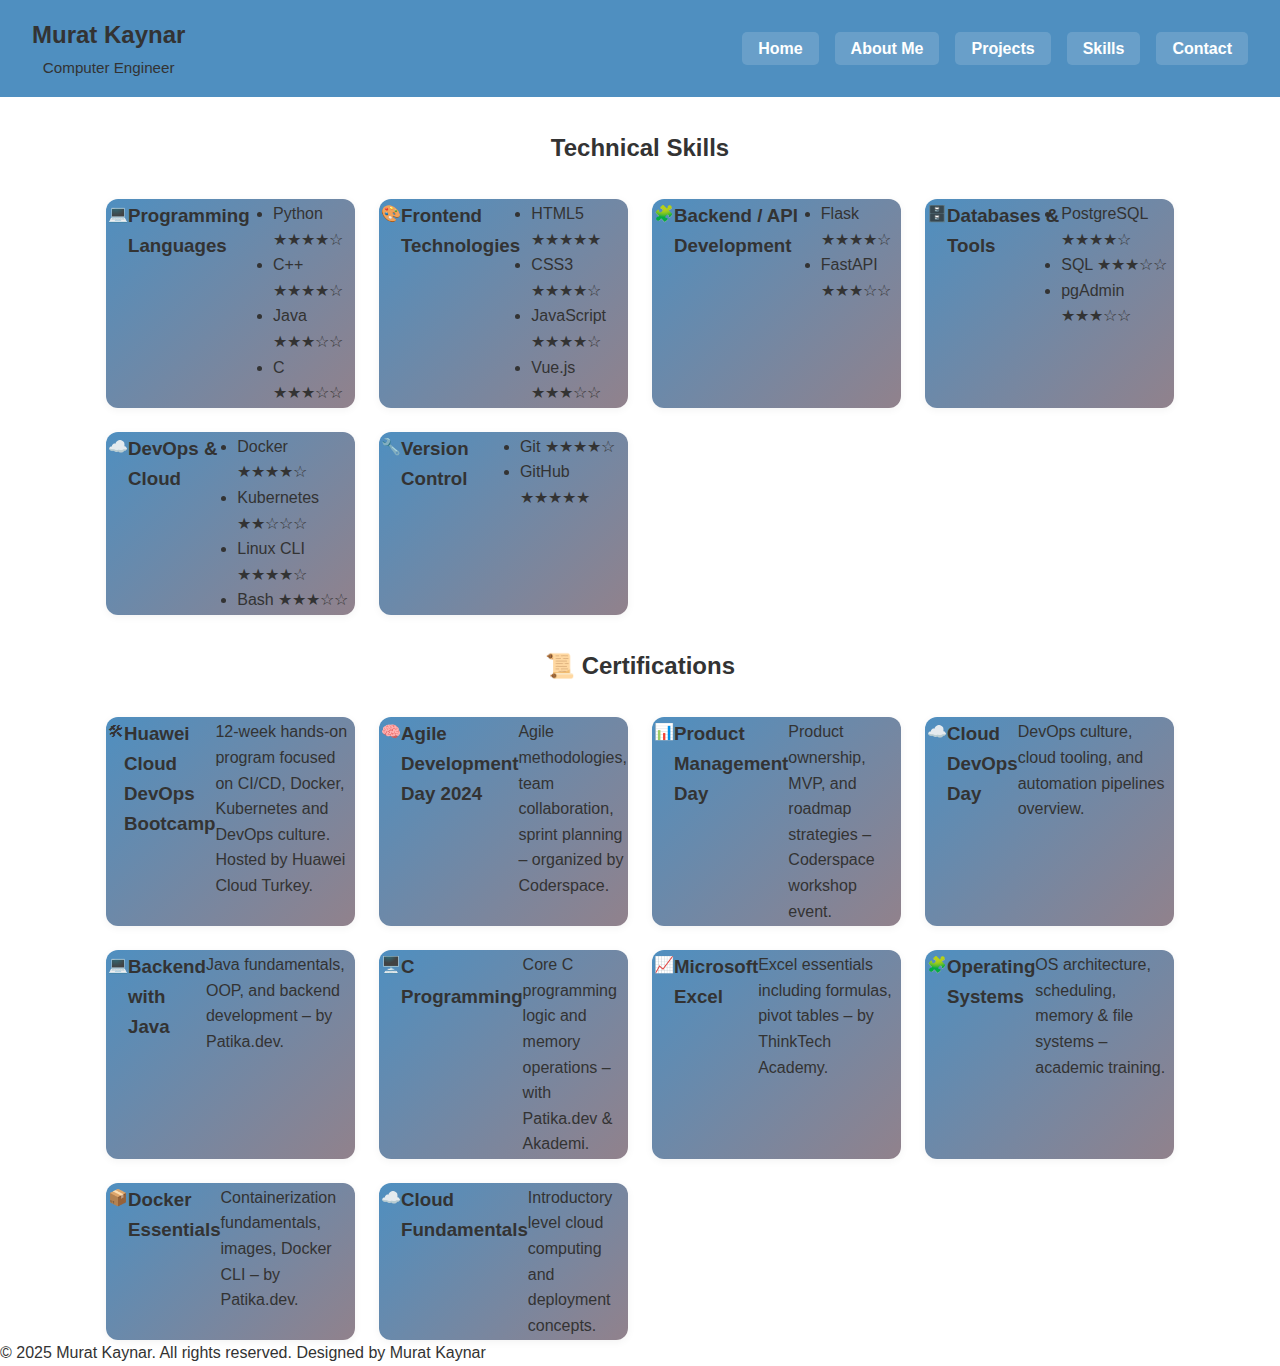
<file: skills.html>
<!DOCTYPE html>
<html lang="en">
<head>
  <!-- Google tag (gtag.js) -->
  <script async src="https://www.googletagmanager.com/gtag/js?id=G-5WPE4N7DVJ"></script>
  <script>
    window.dataLayer = window.dataLayer || [];
    function gtag(){dataLayer.push(arguments);}
    gtag('js', new Date());

    gtag('config', 'G-5WPE4N7DVJ');
  </script>
  <meta charset="UTF-8" />
  <meta name="viewport" content="width=device-width, initial-scale=1.0"/>
  <meta name="description" content="View Murat Kaynar's technical skills, programming languages, and professional certifications in software development and DevOps." />
  <meta name="keywords" content="Murat Kaynar, Skills, Programming Languages, DevOps, Certifications, Technical Expertise" />
  <meta name="author" content="Murat Kaynar" />
  <meta name="robots" content="index, follow" />
  
  <!-- Open Graph / Facebook -->
  <meta property="og:type" content="website" />
  <meta property="og:url" content="https://cezeri73.github.io/murat.github.io/skills.html" />
  <meta property="og:title" content="Skills & Certifications | Murat Kaynar" />
  <meta property="og:description" content="Technical skills and professional certifications in software development and DevOps." />
  <meta property="og:image" content="https://cezeri73.github.io/murat.github.io/images/your-photo.jpg" />

  <!-- Twitter -->
  <meta property="twitter:card" content="summary_large_image" />
  <meta property="twitter:url" content="https://cezeri73.github.io/murat.github.io/skills.html" />
  <meta property="twitter:title" content="Skills & Certifications | Murat Kaynar" />
  <meta property="twitter:description" content="Technical skills and professional certifications in software development and DevOps." />
  <meta property="twitter:image" content="https://cezeri73.github.io/murat.github.io/images/your-photo.jpg" />

  <title>Skills & Certifications | Murat Kaynar</title>
  <link rel="canonical" href="https://cezeri73.github.io/murat.github.io/skills.html" />
  <link rel="stylesheet" href="style.css" />
</head>
<body>
  <header>
    <nav>
      <div style="display: flex; flex-direction: column; align-items: center; text-align: center;">
        <h1 style="color: var(--text-primary); margin-bottom: 0;">Murat Kaynar</h1>
        <p class="subtitle" style="color: var(--text-secondary); font-size: 0.95rem; margin-top: 2px;">Computer Engineer</p>
      </div>
      <div class="hamburger" id="hamburger-menu">
        <span></span>
        <span></span>
        <span></span>
      </div>
      <ul id="nav-list">
        <li><a href="index.html">Home</a></li>
        <li><a href="about.html">About Me</a></li>
        <li><a href="projects.html">Projects</a></li>
        <li><a href="skills.html">Skills</a></li>
        <li><a href="contact.html">Contact</a></li>
      </ul>
    </nav>
  </header>

  <main class="container">
    <h2 style="text-align: center; margin: 2rem auto;">Technical Skills</h2>

    <div class="skills-grid">
      <div class="skill-card">
        <div class="skill-icon">💻</div>
        <h3>Programming Languages</h3>
        <ul>
          <li>Python <span class="stars">★★★★☆</span></li>
          <li>C++ <span class="stars">★★★★☆</span></li>
          <li>Java <span class="stars">★★★☆☆</span></li>
          <li>C <span class="stars">★★★☆☆</span></li>
        </ul>
      </div>
      <div class="skill-card">
        <div class="skill-icon">🎨</div>
        <h3>Frontend Technologies</h3>
        <ul>
          <li>HTML5 <span class="stars">★★★★★</span></li>
          <li>CSS3 <span class="stars">★★★★☆</span></li>
          <li>JavaScript <span class="stars">★★★★☆</span></li>
          <li>Vue.js <span class="stars">★★★☆☆</span></li>
        </ul>
      </div>
      <div class="skill-card">
        <div class="skill-icon">🧩</div>
        <h3>Backend / API Development</h3>
        <ul>
          <li>Flask <span class="stars">★★★★☆</span></li>
          <li>FastAPI <span class="stars">★★★☆☆</span></li>
        </ul>
      </div>
      <div class="skill-card">
        <div class="skill-icon">🗄️</div>
        <h3>Databases & Tools</h3>
        <ul>
          <li>PostgreSQL <span class="stars">★★★★☆</span></li>
          <li>SQL <span class="stars">★★★☆☆</span></li>
          <li>pgAdmin <span class="stars">★★★☆☆</span></li>
        </ul>
      </div>
      <div class="skill-card">
        <div class="skill-icon">☁️</div>
        <h3>DevOps & Cloud</h3>
        <ul>
          <li>Docker <span class="stars">★★★★☆</span></li>
          <li>Kubernetes <span class="stars">★★☆☆☆</span></li>
          <li>Linux CLI <span class="stars">★★★★☆</span></li>
          <li>Bash <span class="stars">★★★☆☆</span></li>
        </ul>
      </div>
      <div class="skill-card">
        <div class="skill-icon">🔧</div>
        <h3>Version Control</h3>
        <ul>
          <li>Git <span class="stars">★★★★☆</span></li>
          <li>GitHub <span class="stars">★★★★★</span></li>
        </ul>
      </div>
    </div>

    <h2 style="text-align: center; margin: 2rem auto;">📜 Certifications</h2>
    <div class="skills-grid">
      <div class="skill-card">
        <div class="skill-icon">🛠</div>
        <h3>Huawei Cloud DevOps Bootcamp</h3>
        <p>12-week hands-on program focused on CI/CD, Docker, Kubernetes and DevOps culture. Hosted by Huawei Cloud Turkey.</p>
      </div>
      <div class="skill-card">
        <div class="skill-icon">🧠</div>
        <h3>Agile Development Day 2024</h3>
        <p>Agile methodologies, team collaboration, sprint planning – organized by Coderspace.</p>
      </div>
      <div class="skill-card">
        <div class="skill-icon">📊</div>
        <h3>Product Management Day</h3>
        <p>Product ownership, MVP, and roadmap strategies – Coderspace workshop event.</p>
      </div>
      <div class="skill-card">
        <div class="skill-icon">☁️</div>
        <h3>Cloud DevOps Day</h3>
        <p>DevOps culture, cloud tooling, and automation pipelines overview.</p>
      </div>
      <div class="skill-card">
        <div class="skill-icon">💻</div>
        <h3>Backend with Java</h3>
        <p>Java fundamentals, OOP, and backend development – by Patika.dev.</p>
      </div>
      <div class="skill-card">
        <div class="skill-icon">🖥️</div>
        <h3>C Programming</h3>
        <p>Core C programming logic and memory operations – with Patika.dev & Akademi.</p>
      </div>
      <div class="skill-card">
        <div class="skill-icon">📈</div>
        <h3>Microsoft Excel</h3>
        <p>Excel essentials including formulas, pivot tables – by ThinkTech Academy.</p>
      </div>
      <div class="skill-card">
        <div class="skill-icon">🧩</div>
        <h3>Operating Systems</h3>
        <p>OS architecture, scheduling, memory & file systems – academic training.</p>
      </div>
      <div class="skill-card">
        <div class="skill-icon">📦</div>
        <h3>Docker Essentials</h3>
        <p>Containerization fundamentals, images, Docker CLI – by Patika.dev.</p>
      </div>
      <div class="skill-card">
        <div class="skill-icon">☁️</div>
        <h3>Cloud Fundamentals</h3>
        <p>Introductory level cloud computing and deployment concepts.</p>
      </div>
    </div>
  </main>
  <footer class="site-footer">
    <div class="footer-content">
      <div class="footer-social">
        <a href="https://github.com/Cezeri73" target="_blank" aria-label="GitHub"><i class="fab fa-github"></i></a>
        <a href="https://www.linkedin.com/in/murat-kaynar-589b1422b/" target="_blank" aria-label="LinkedIn"><i class="fab fa-linkedin"></i></a>
        <a href="https://www.instagram.com/elcezeri/" target="_blank" aria-label="Instagram"><i class="fab fa-instagram"></i></a>
      </div>
      <div class="footer-text">
        <span>&copy; 2025 Murat Kaynar. All rights reserved.</span>
        <span class="footer-designer">Designed by Murat Kaynar</span>
      </div>
    </div>
  </footer>
  <script>
    // Hamburger menu toggle
    const hamburger = document.getElementById('hamburger-menu');
    const navList = document.getElementById('nav-list');
    hamburger.addEventListener('click', () => {
      navList.classList.toggle('open');
    });
  </script>
</body>
</html>
</file>
<file: style.css>
/* Reset */
* {
    box-sizing: border-box;
    margin: 0;
    padding: 0;
  }
  
  /* Genel ayarlar */
  body {
    font-family: 'Poppins', sans-serif;
    background-color: #ffffff;
    color: #333333;
    line-height: 1.6;
  }
  
  /* Ana içerik */
  .container {
    max-width: 1100px;
    margin: 0 auto;
    padding: 0 1rem;
  }
  
  /* Başlık (navbar) */
  header {
    background-color: #4F8FC0;
  }
  
  nav {
    display: flex;
    justify-content: space-between;
    align-items: center;
    flex-wrap: wrap;
    padding: 1rem 2rem;
  }
  
  nav h1 {
    font-size: 1.5rem;
    color: white;
  }
  
  nav ul {
    list-style: none;
    display: flex;
    gap: 1rem;
    flex-wrap: wrap;
    padding: 0;
  }
  
  nav ul li a {
    text-decoration: none;
    color: white;
    font-weight: 600;
    background-color: rgba(255, 255, 255, 0.15);
    padding: 0.5rem 1rem;
    border-radius: 5px;
    transition: background-color 0.3s ease;
  }
  
  nav ul li a:hover {
    background-color: #FF6B35;
    color: #fff;
  }
  
  /* Ana sayfa hero */
  .hero {
    display: flex;
    flex-wrap: wrap;
    justify-content: space-between;
    align-items: center;
    gap: 2rem;
    margin-top: 2rem;
  }
  
  .hero-text {
    flex: 1 1 400px;
  }
  
  .hero-text h2 {
    font-size: 2rem;
    color: #4F8FC0;
    margin-bottom: 1rem;
  }
  
  .hero-text p {
    font-size: 1rem;
    margin-bottom: 1.5rem;
  }
  
  .hero-image {
    flex: 1 1 250px;
    display: flex;
    justify-content: center;
  }
  
  .hero-image img {
    max-width: 250px;
    border-radius: 10px;
  }
  
  /* Buton */
  .btn {
    display: inline-block;
    padding: 0.75rem 1.5rem;
    background-color: #FF6B35;
    color: white;
    text-decoration: none;
    border-radius: 5px;
    transition: background-color 0.3s ease;
  }
  
  .btn:hover {
    background-color: #e85d2e;
  }
  
  /* Responsive ayarlar */
  @media (max-width: 768px) {
    nav ul {
      flex-direction: column;
      align-items: flex-start;
      gap: 0.5rem;
    }
  
    .hero {
      flex-direction: column;
      text-align: center;
    }
  
    .hero-text h2 {
      font-size: 1.6rem;
    }
  
    .hero-image img {
      max-width: 200px;
    }
  }
  .projects {
    margin-top: 2rem;
  }
  
  .project-grid {
    display: grid;
    grid-template-columns: repeat(auto-fit, minmax(280px, 1fr));
    gap: 2rem;
  }
  
  .project-card {
    background-color: #fdfdfd;
    border-radius: 10px;
    padding: 1.5rem;
    box-shadow: 0 4px 6px rgba(0, 0, 0, 0.1);
    transition: transform 0.3s ease, box-shadow 0.3s ease;
    display: flex;
    flex-direction: column;
    justify-content: space-between;
  }
  
  .project-card:hover {
    transform: translateY(-5px);
    box-shadow: 0 10px 16px rgba(0, 0, 0, 0.15);
  }
  
  .project-card h3 {
    margin-bottom: 0.5rem;
    color: #4F8FC0;
  }
  
  .project-card p {
    margin-bottom: 1rem;
  }
  
  .project-card a {
    align-self: flex-start;
    text-decoration: none;
    background-color: #FF6B35;
    color: white;
    padding: 0.5rem 1rem;
    border-radius: 5px;
    transition: background-color 0.3s ease;
  }
  
  .project-card a:hover {
    background-color: #e65a29;
  }.project-card {
    background-color: #ffffff;
    border: 1px solid #e0e0e0;
    border-radius: 12px;
    padding: 1.5rem;
    box-shadow: 0 2px 8px rgba(0, 0, 0, 0.05);
    transition: transform 0.2s ease, box-shadow 0.3s ease;
  }
  
  .project-card:hover {
    transform: translateY(-4px);
    box-shadow: 0 8px 20px rgba(0, 0, 0, 0.12);
  }
  
  .project-card h3 {
    margin-bottom: 0.5rem;
    font-size: 1.25rem;
    color: #2c3e50;
  }
  
  .project-card p {
    font-size: 0.95rem;
    color: #555;
    margin-bottom: 0.75rem;
  }
  
  .project-card a {
    text-decoration: none;
    background-color: #4F8FC0;
    color: white;
    padding: 0.5rem 1rem;
    border-radius: 5px;
    font-size: 0.9rem;
    display: inline-block;
    transition: background-color 0.2s ease;
  }
  
  .project-card a:hover {
    background-color: #3a6b95;
  }
  /* ANİMASYONLU RENKLİ BORDER */
/* ANİMASYONLU RENKLİ BORDER */
.gradient-border {
    padding: 2px;
    border-radius: 14px;
    background: linear-gradient(270deg, #4F8FC0, #FF6B35, #FFD700, #4F8FC0);
    background-size: 800% 800%;
    animation: animatedGradient 10s ease infinite;
    display: flex;
  }
  
  @keyframes animatedGradient {
    0% { background-position: 0% 50%; }
    50% { background-position: 100% 50%; }
    100% { background-position: 0% 50%; }
  }
  
  /* PROJE KARTI STİLİ */
  .project-card {
    background-color: #fff;
    border-radius: 12px;
    padding: 1.5rem;
    box-shadow: 0 4px 6px rgba(0, 0, 0, 0.05);
    transition: transform 0.2s ease, box-shadow 0.3s ease;
    width: 100%;
    display: flex;
    flex-direction: column;
  }
  
  .project-card:hover {
    transform: translateY(-4px);
    box-shadow: 0 8px 20px rgba(0, 0, 0, 0.12);
  }
  
  .project-card h3 {
    margin-bottom: 0.5rem;
    font-size: 1.25rem;
    color: #2c3e50;
  }
  
  .project-card p {
    font-size: 0.95rem;
    color: #555;
    margin-bottom: 0.75rem;
  }
  
  .project-card a {
    text-decoration: none;
    background-color: #4F8FC0;
    color: white;
    padding: 0.5rem 1rem;
    border-radius: 5px;
    font-size: 0.9rem;
    display: inline-block;
    transition: background-color 0.2s ease;
    margin-top: auto;
  }
  
  .project-card a:hover {
    background-color: #3a6b95;
  }
  
  /* GRID YAPISI */
  .project-grid {
    display: grid;
    grid-template-columns: repeat(auto-fit, minmax(280px, 1fr));
    gap: 2rem;
  }
  .skills-section {
    margin-top: 2rem;
  }

  .skills-grid {
    display: grid;
    grid-template-columns: repeat(auto-fit, minmax(200px, 1fr));
    gap: 1.5rem;
  }

  .skill-card {
    background: linear-gradient(135deg, #4F8FC0, #FF6B35, #FFD700, #4F8FC0);
    background-size: 800% 800%;
    animation: animatedGradient 10s ease infinite;
    padding: 2px;
    border-radius: 12px;
    display: flex;
  }

  .skill-content {
    background-color: white;
    border-radius: 10px;
    padding: 1rem;
    width: 100%;
    text-align: center;
    box-shadow: 0 4px 6px rgba(0, 0, 0, 0.05);
    transition: transform 0.2s ease;
  }

  .skill-content:hover {
    transform: translateY(-4px);
  }

  .skill-content h3 {
    margin-bottom: 0.5rem;
    font-size: 1.1rem;
    color: #2c3e50;
  }

  @keyframes animatedGradient {
    0% { background-position: 0% 50%; }
    50% { background-position: 100% 50%; }
    100% { background-position: 0% 50%; }
    }

    .myworld-section {
        margin-top: 2rem;
      }
      .myworld-section h2 {
        margin-bottom: 1.5rem;
        color: #2c3e50;
      }
      .myworld-grid {
        display: grid;
        grid-template-columns: repeat(auto-fit, minmax(240px, 1fr));
        gap: 2rem;
      }
      .myworld-card {
        background: linear-gradient(135deg, #4F8FC0, #FF6B35, #FFD700, #4F8FC0);
        background-size: 800% 800%;
        animation: animatedGradient 10s ease infinite;
        padding: 2px;
        border-radius: 12px;
        display: flex;
      }
      .myworld-content {
        background-color: white;
        border-radius: 10px;
        padding: 1rem;
        width: 100%;
        text-align: center;
        box-shadow: 0 4px 6px rgba(0, 0, 0, 0.05);
      }
      .myworld-content h3 {
        margin-bottom: 0.5rem;
        color: #4F8FC0;
      }
      .myworld-content p {
        font-size: 0.95rem;
        color: #444;
      }
      @keyframes animatedGradient {
        0% { background-position: 0% 50%; }
        50% { background-position: 100% 50%; }
        100% { background-position: 0% 50%; }
      }

        /* contact.html Css */
        .contact-section {
            margin-top: 2rem;
          }
          form {
            display: flex;
            flex-direction: column;
            gap: 1rem;
            max-width: 600px;
            margin: auto;
          }
          input, textarea {
            padding: 0.75rem;
            border: 1px solid #ccc;
            border-radius: 8px;
            font-size: 1rem;
          }
          button {
            background-color: #4F8FC0;
            color: white;
            padding: 0.75rem;
            border: none;
            border-radius: 8px;
            font-size: 1rem;
            cursor: pointer;
            transition: background-color 0.3s ease;
          }
          button:hover {
            background-color: #3a6b95;
          }
          .social-links {
            margin-top: 3rem;
            display: flex;
            justify-content: center;
            gap: 2rem;
          }
          .social-links a {
            font-size: 1.2rem;
            text-decoration: none;
            color: #4F8FC0;
            font-weight: bold;
            transition: color 0.3s ease;
          }
          .social-links a:hover {
            color: #FF6B35;
          }
            /* buton */
          .btn {
            background-color: #FF6B35;
            color: white;
            padding: 0.75rem 1.25rem;
            border-radius: 5px;
            text-decoration: none;
            font-weight: bold;
            display: inline-block;
            transition: background-color 0.3s ease;
          }
          
          .btn:hover {
            background-color: #e65a29;
          }

          .about-section {
            margin-top: 2rem;
          }
          .about-section h2 {
            margin-bottom: 1.5rem;
            color: #2c3e50;
          }
          .about-grid {
            display: grid;
            grid-template-columns: 1fr;
            gap: 1.5rem;
          }
          .about-card {
            background-color: #fff;
            border-radius: 10px;
            padding: 1.5rem;
            box-shadow: 0 4px 10px rgba(0, 0, 0, 0.05);
          }
          .about-card h3 {
            color: #4F8FC0;
            margin-bottom: 0.5rem;
          }
          .about-card p {
            font-size: 1rem;
            color: #444;
          }
      
      .timeline {
        position: relative;
        margin: 2rem auto;
        padding-left: 30px;
        border-left: 3px solid #4F8FC0;
        max-width: 700px;
      }
      .timeline-event {
        margin-bottom: 2rem;
        position: relative;
      }
      .timeline-event::before {
        content: '';
        position: absolute;
        top: 0;
        left: -9px;
        width: 16px;
        height: 16px;
        background-color: #FF6B35;
        border-radius: 50%;
        border: 2px solid #fff;
      }
      .timeline-event h4 {
        margin: 0 0 0.25rem;
        color: #2c3e50;
      }
      .timeline-event p {
        margin: 0;
        font-size: 0.95rem;
        color: #555;
      }
      /* Section headline effects */
.about-section h2 {
    position: relative;
    display: inline-block;
    font-size: 1.8rem;
    animation: glowFade 3s ease-in-out infinite;
    background-image: linear-gradient(90deg, #4F8FC0, #FF6B35, #FFD700, #4F8FC0);
    background-size: 200% auto;
    background-clip: text;
    -webkit-background-clip: text;
    color: transparent;
  }
  
  @keyframes glowFade {
    0%, 100% {
      text-shadow: 0 0 5px rgba(255,255,255,0.2);
    }
    50% {
      text-shadow: 0 0 10px rgba(255,255,255,0.8);
    }
  }
  
  .timeline, .about-card {
    background-color: #ffffff;
    border-radius: 10px;
    box-shadow: 0 4px 12px rgba(0, 0, 0, 0.06);
    padding: 1rem;
    margin-bottom: 1rem;
    transition: box-shadow 0.3s ease;
  }
  
  .timeline:hover, .about-card:hover {
    box-shadow: 0 8px 20px rgba(0, 0, 0, 0.1);
  }

  .timeline {
    position: relative;
    margin: 2rem auto;
    padding-left: 30px;
    border-left: 3px solid #4F8FC0;
    max-width: 700px;
  }
  .timeline-event {
    margin-bottom: 2rem;
    position: relative;
  }
  .timeline-event::before {
    content: '';
    position: absolute;
    top: 0;
    left: -9px;
    width: 16px;
    height: 16px;
    background-color: #FF6B35;
    border-radius: 50%;
    border: 2px solid #fff;
  }
  .timeline-event h4 {
    margin: 0 0 0.25rem;
    color: #2c3e50;
  }
  .timeline-event p {
    margin: 0;
    font-size: 0.95rem;
    color: #555;
  }
  #bg-video {
    position: fixed;
    top: 0;
    left: 0;
    min-width: 100%;
    min-height: 100%;
    object-fit: cover;
    z-index: -1;
    opacity: 0.6;
  }
  .timeline-event {
    background-color: rgba(255, 255, 255, 0.9);
    border-radius: 12px;
    padding: 1.2rem;
    margin-bottom: 2rem;
    box-shadow: 0 4px 10px rgba(0,0,0,0.05);
    transition: all 0.3s ease;
  }
  
  .timeline-event:hover {
    box-shadow: 0 12px 24px rgba(0, 0, 0, 0.2);
    transform: translateY(-6px);
  }.timeline-event h4 {
    font-size: 1.1rem;
    color: #2c3e50;
    margin-bottom: 0.5rem;
    display: flex;
    align-items: center;
    gap: 0.5rem;
  }.skill-card {
    border-radius: 12px;
    box-shadow: 0 2px 8px rgba(0,0,0,0.05);
    transition: transform 0.3s ease, box-shadow 0.3s ease;
    background-color: rgba(255, 255, 255, 0.95);
  }
  
  .skill-card:hover {
    transform: translateY(-6px);
    box-shadow: 0 12px 24px rgba(0,0,0,0.2);
  }
  
  .tabs {
    margin: 5px;
    display: flex;
    justify-content: center;
    margin-bottom: 2rem;
    flex-wrap: wrap;
    gap: 1rem;
  }
  .tab-btn {
    padding: 0.5rem 1rem;
    border: none;
    border-radius: 5px;
    background-color: #4F8FC0;
    color: #fff;
    cursor: pointer;
    transition: background-color 0.3s ease;
  }
  .tab-btn:hover,
  .tab-btn.active {
    background-color: #3b6e95;
  }
  .tab-content {
    display: none;
    animation: fadeIn 0.5s ease;
  }
  .tab-content.active {
    display: grid;
    grid-template-columns: repeat(auto-fit, minmax(250px, 1fr));
    gap: 1rem;
  }
  .media-card {
    background-color: white;
    border-radius: 10px;
    padding: 1rem;
    box-shadow: 0 4px 10px rgba(0,0,0,0.05);
    transition: transform 0.3s ease;
  }
  .media-card:hover {
    transform: scale(1.03);
  }
  .media-card img,
  .media-card video {
    width: 100%;
    border-radius: 8px;
  }
  .media-card p {
    margin-top: 0.5rem;
    font-size: 0.95rem;
  }
  @keyframes fadeIn {
    from { opacity: 0; transform: translateY(20px); }
    to { opacity: 1; transform: translateY(0); }
  }
</file>
